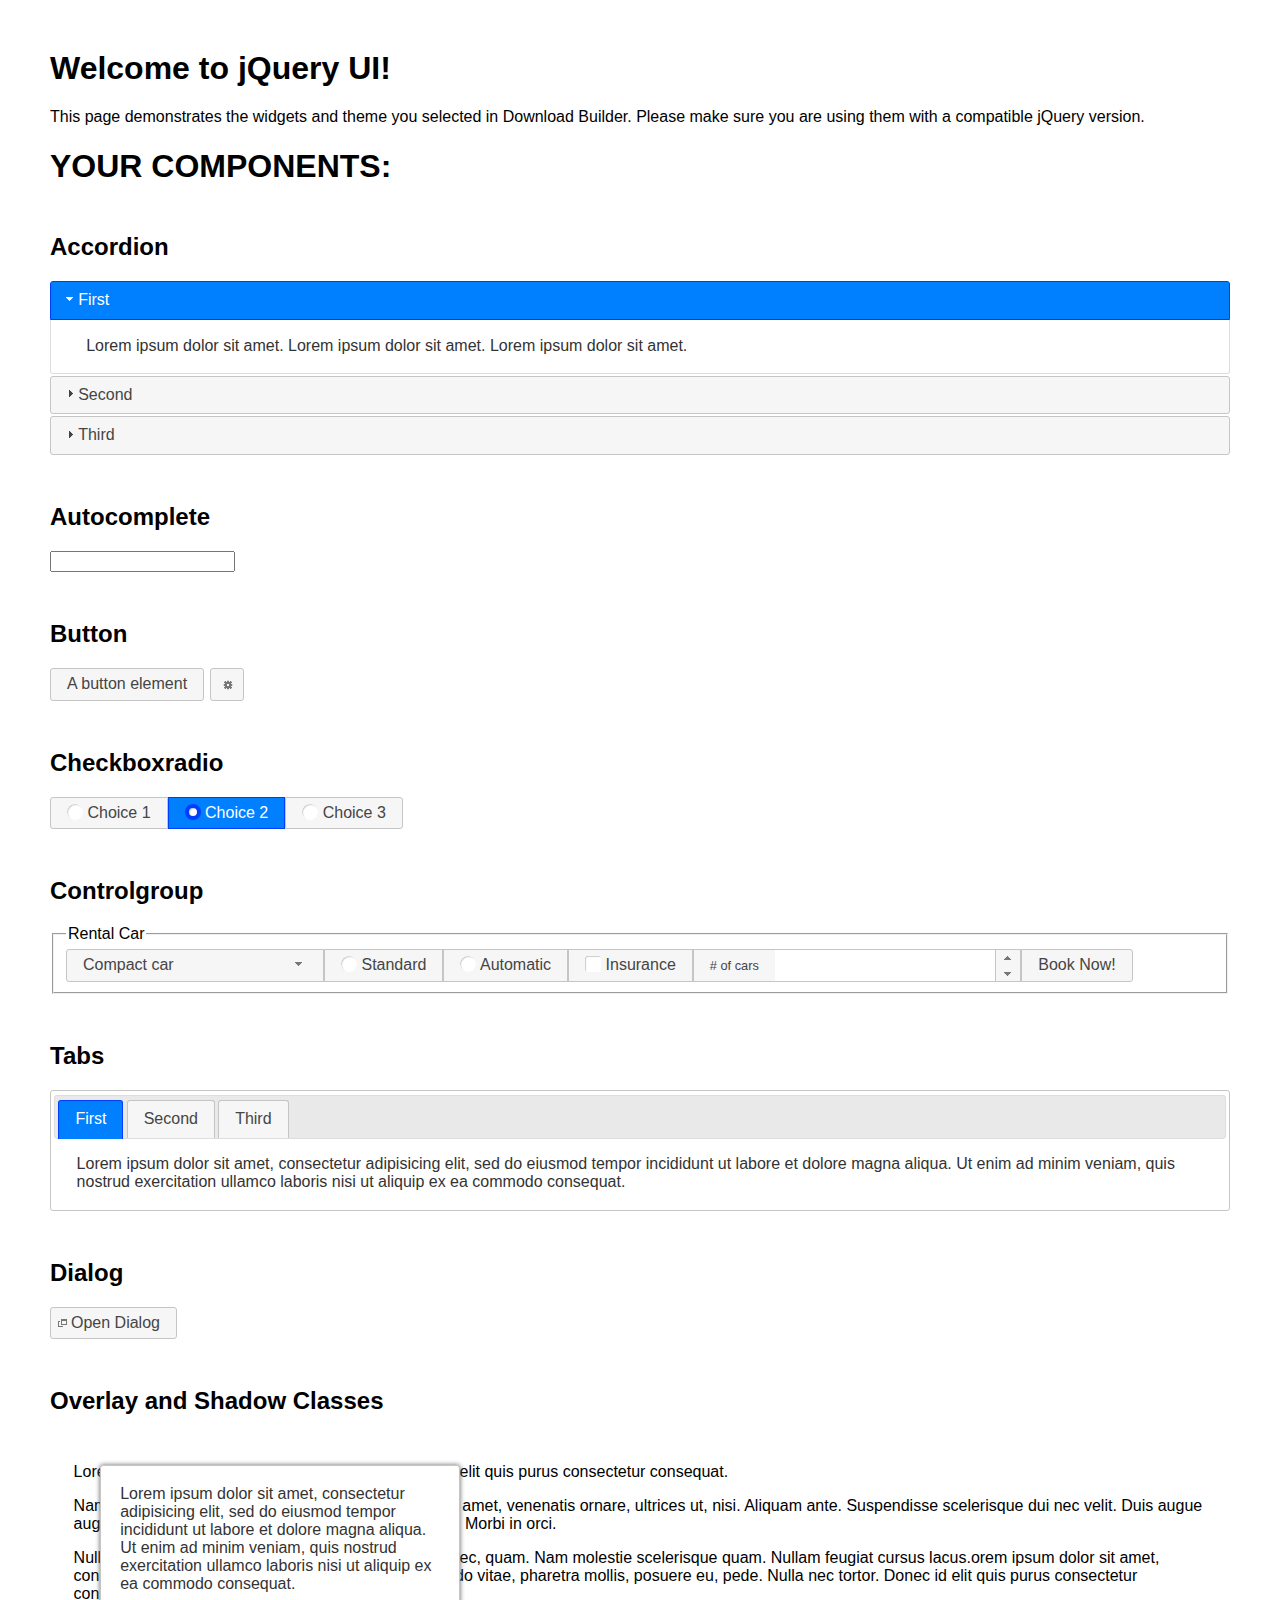
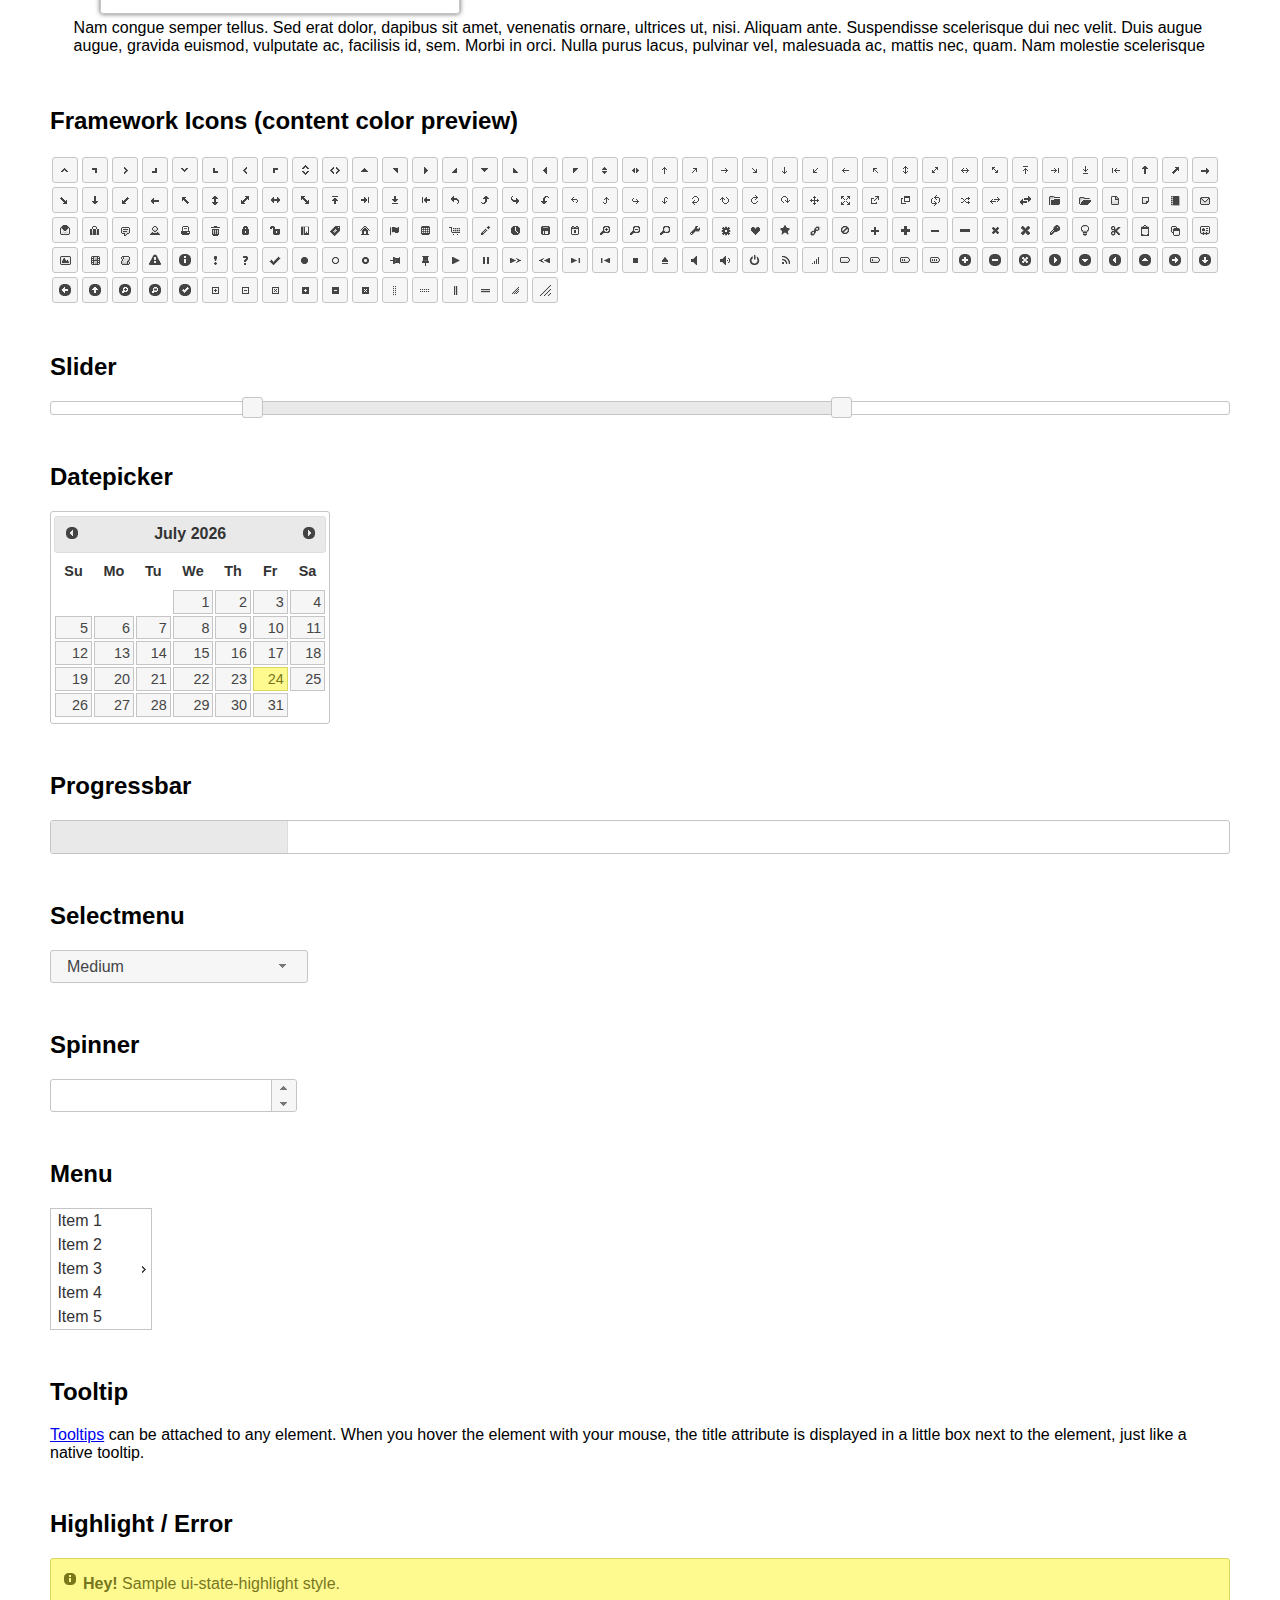
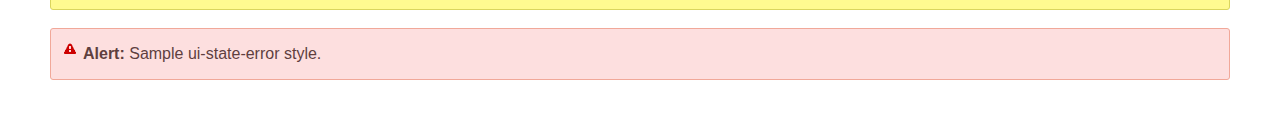
<file: js/libs/jquery-ui-1.12.1/index.html>
<!doctype html>
<html lang="us">
<head>
	<meta charset="utf-8">
	<title>jQuery UI Example Page</title>
	<link href="jquery-ui.css" rel="stylesheet">
	<style>
	body{
		font-family: "Trebuchet MS", sans-serif;
		margin: 50px;
	}
	.demoHeaders {
		margin-top: 2em;
	}
	#dialog-link {
		padding: .4em 1em .4em 20px;
		text-decoration: none;
		position: relative;
	}
	#dialog-link span.ui-icon {
		margin: 0 5px 0 0;
		position: absolute;
		left: .2em;
		top: 50%;
		margin-top: -8px;
	}
	#icons {
		margin: 0;
		padding: 0;
	}
	#icons li {
		margin: 2px;
		position: relative;
		padding: 4px 0;
		cursor: pointer;
		float: left;
		list-style: none;
	}
	#icons span.ui-icon {
		float: left;
		margin: 0 4px;
	}
	.fakewindowcontain .ui-widget-overlay {
		position: absolute;
	}
	select {
		width: 200px;
	}
	</style>
</head>
<body>

<h1>Welcome to jQuery UI!</h1>

<div class="ui-widget">
	<p>This page demonstrates the widgets and theme you selected in Download Builder. Please make sure you are using them with a compatible jQuery version.</p>
</div>

<h1>YOUR COMPONENTS:</h1>


<!-- Accordion -->
<h2 class="demoHeaders">Accordion</h2>
<div id="accordion">
	<h3>First</h3>
	<div>Lorem ipsum dolor sit amet. Lorem ipsum dolor sit amet. Lorem ipsum dolor sit amet.</div>
	<h3>Second</h3>
	<div>Phasellus mattis tincidunt nibh.</div>
	<h3>Third</h3>
	<div>Nam dui erat, auctor a, dignissim quis.</div>
</div>



<!-- Autocomplete -->
<h2 class="demoHeaders">Autocomplete</h2>
<div>
	<input id="autocomplete" title="type &quot;a&quot;">
</div>



<!-- Button -->
<h2 class="demoHeaders">Button</h2>
<button id="button">A button element</button>
<button id="button-icon">An icon-only button</button>



<!-- Checkboxradio -->
<h2 class="demoHeaders">Checkboxradio</h2>
<form style="margin-top: 1em;">
	<div id="radioset">
		<input type="radio" id="radio1" name="radio"><label for="radio1">Choice 1</label>
		<input type="radio" id="radio2" name="radio" checked="checked"><label for="radio2">Choice 2</label>
		<input type="radio" id="radio3" name="radio"><label for="radio3">Choice 3</label>
	</div>
</form>



<!-- Controlgroup -->
<h2 class="demoHeaders">Controlgroup</h2>
<fieldset>
	<legend>Rental Car</legend>
	<div id="controlgroup">
		<select id="car-type">
			<option>Compact car</option>
			<option>Midsize car</option>
			<option>Full size car</option>
			<option>SUV</option>
			<option>Luxury</option>
			<option>Truck</option>
			<option>Van</option>
		</select>
		<label for="transmission-standard">Standard</label>
		<input type="radio" name="transmission" id="transmission-standard">
		<label for="transmission-automatic">Automatic</label>
		<input type="radio" name="transmission" id="transmission-automatic">
		<label for="insurance">Insurance</label>
		<input type="checkbox" name="insurance" id="insurance">
		<label for="horizontal-spinner" class="ui-controlgroup-label"># of cars</label>
		<input id="horizontal-spinner" class="ui-spinner-input">
		<button>Book Now!</button>
	</div>
</fieldset>



<!-- Tabs -->
<h2 class="demoHeaders">Tabs</h2>
<div id="tabs">
	<ul>
		<li><a href="#tabs-1">First</a></li>
		<li><a href="#tabs-2">Second</a></li>
		<li><a href="#tabs-3">Third</a></li>
	</ul>
	<div id="tabs-1">Lorem ipsum dolor sit amet, consectetur adipisicing elit, sed do eiusmod tempor incididunt ut labore et dolore magna aliqua. Ut enim ad minim veniam, quis nostrud exercitation ullamco laboris nisi ut aliquip ex ea commodo consequat.</div>
	<div id="tabs-2">Phasellus mattis tincidunt nibh. Cras orci urna, blandit id, pretium vel, aliquet ornare, felis. Maecenas scelerisque sem non nisl. Fusce sed lorem in enim dictum bibendum.</div>
	<div id="tabs-3">Nam dui erat, auctor a, dignissim quis, sollicitudin eu, felis. Pellentesque nisi urna, interdum eget, sagittis et, consequat vestibulum, lacus. Mauris porttitor ullamcorper augue.</div>
</div>



<h2 class="demoHeaders">Dialog</h2>
<p>
	<button id="dialog-link" class="ui-button ui-corner-all ui-widget">
		<span class="ui-icon ui-icon-newwin"></span>Open Dialog
	</button>
</p>

<h2 class="demoHeaders">Overlay and Shadow Classes</h2>
<div style="position: relative; width: 96%; height: 200px; padding:1% 2%; overflow:hidden;" class="fakewindowcontain">
	<p>Lorem ipsum dolor sit amet,  Nulla nec tortor. Donec id elit quis purus consectetur consequat. </p><p>Nam congue semper tellus. Sed erat dolor, dapibus sit amet, venenatis ornare, ultrices ut, nisi. Aliquam ante. Suspendisse scelerisque dui nec velit. Duis augue augue, gravida euismod, vulputate ac, facilisis id, sem. Morbi in orci. </p><p>Nulla purus lacus, pulvinar vel, malesuada ac, mattis nec, quam. Nam molestie scelerisque quam. Nullam feugiat cursus lacus.orem ipsum dolor sit amet, consectetur adipiscing elit. Donec libero risus, commodo vitae, pharetra mollis, posuere eu, pede. Nulla nec tortor. Donec id elit quis purus consectetur consequat. </p><p>Nam congue semper tellus. Sed erat dolor, dapibus sit amet, venenatis ornare, ultrices ut, nisi. Aliquam ante. Suspendisse scelerisque dui nec velit. Duis augue augue, gravida euismod, vulputate ac, facilisis id, sem. Morbi in orci. Nulla purus lacus, pulvinar vel, malesuada ac, mattis nec, quam. Nam molestie scelerisque quam. </p><p>Nullam feugiat cursus lacus.orem ipsum dolor sit amet, consectetur adipiscing elit. Donec libero risus, commodo vitae, pharetra mollis, posuere eu, pede. Nulla nec tortor. Donec id elit quis purus consectetur consequat. Nam congue semper tellus. Sed erat dolor, dapibus sit amet, venenatis ornare, ultrices ut, nisi. Aliquam ante. </p><p>Suspendisse scelerisque dui nec velit. Duis augue augue, gravida euismod, vulputate ac, facilisis id, sem. Morbi in orci. Nulla purus lacus, pulvinar vel, malesuada ac, mattis nec, quam. Nam molestie scelerisque quam. Nullam feugiat cursus lacus.orem ipsum dolor sit amet, consectetur adipiscing elit. Donec libero risus, commodo vitae, pharetra mollis, posuere eu, pede. Nulla nec tortor. Donec id elit quis purus consectetur consequat. Nam congue semper tellus. Sed erat dolor, dapibus sit amet, venenatis ornare, ultrices ut, nisi. </p>

	<!-- ui-dialog -->
	<div class="ui-widget-overlay ui-front"></div>
	<div style="position: absolute; width: 320px; left: 50px; top: 30px; padding: 1.2em" class="ui-widget ui-front ui-widget-content ui-corner-all ui-widget-shadow">
		Lorem ipsum dolor sit amet, consectetur adipisicing elit, sed do eiusmod tempor incididunt ut labore et dolore magna aliqua. Ut enim ad minim veniam, quis nostrud exercitation ullamco laboris nisi ut aliquip ex ea commodo consequat.
	</div>

</div>

<!-- ui-dialog -->
<div id="dialog" title="Dialog Title">
	<p>Lorem ipsum dolor sit amet, consectetur adipisicing elit, sed do eiusmod tempor incididunt ut labore et dolore magna aliqua. Ut enim ad minim veniam, quis nostrud exercitation ullamco laboris nisi ut aliquip ex ea commodo consequat.</p>
</div>



<h2 class="demoHeaders">Framework Icons (content color preview)</h2>
<ul id="icons" class="ui-widget ui-helper-clearfix">
	<li class="ui-state-default ui-corner-all" title=".ui-icon-caret-1-n"><span class="ui-icon ui-icon-caret-1-n"></span></li>
	<li class="ui-state-default ui-corner-all" title=".ui-icon-caret-1-ne"><span class="ui-icon ui-icon-caret-1-ne"></span></li>
	<li class="ui-state-default ui-corner-all" title=".ui-icon-caret-1-e"><span class="ui-icon ui-icon-caret-1-e"></span></li>
	<li class="ui-state-default ui-corner-all" title=".ui-icon-caret-1-se"><span class="ui-icon ui-icon-caret-1-se"></span></li>
	<li class="ui-state-default ui-corner-all" title=".ui-icon-caret-1-s"><span class="ui-icon ui-icon-caret-1-s"></span></li>
	<li class="ui-state-default ui-corner-all" title=".ui-icon-caret-1-sw"><span class="ui-icon ui-icon-caret-1-sw"></span></li>
	<li class="ui-state-default ui-corner-all" title=".ui-icon-caret-1-w"><span class="ui-icon ui-icon-caret-1-w"></span></li>
	<li class="ui-state-default ui-corner-all" title=".ui-icon-caret-1-nw"><span class="ui-icon ui-icon-caret-1-nw"></span></li>
	<li class="ui-state-default ui-corner-all" title=".ui-icon-caret-2-n-s"><span class="ui-icon ui-icon-caret-2-n-s"></span></li>
	<li class="ui-state-default ui-corner-all" title=".ui-icon-caret-2-e-w"><span class="ui-icon ui-icon-caret-2-e-w"></span></li>
	<li class="ui-state-default ui-corner-all" title=".ui-icon-triangle-1-n"><span class="ui-icon ui-icon-triangle-1-n"></span></li>
	<li class="ui-state-default ui-corner-all" title=".ui-icon-triangle-1-ne"><span class="ui-icon ui-icon-triangle-1-ne"></span></li>
	<li class="ui-state-default ui-corner-all" title=".ui-icon-triangle-1-e"><span class="ui-icon ui-icon-triangle-1-e"></span></li>
	<li class="ui-state-default ui-corner-all" title=".ui-icon-triangle-1-se"><span class="ui-icon ui-icon-triangle-1-se"></span></li>
	<li class="ui-state-default ui-corner-all" title=".ui-icon-triangle-1-s"><span class="ui-icon ui-icon-triangle-1-s"></span></li>
	<li class="ui-state-default ui-corner-all" title=".ui-icon-triangle-1-sw"><span class="ui-icon ui-icon-triangle-1-sw"></span></li>
	<li class="ui-state-default ui-corner-all" title=".ui-icon-triangle-1-w"><span class="ui-icon ui-icon-triangle-1-w"></span></li>
	<li class="ui-state-default ui-corner-all" title=".ui-icon-triangle-1-nw"><span class="ui-icon ui-icon-triangle-1-nw"></span></li>
	<li class="ui-state-default ui-corner-all" title=".ui-icon-triangle-2-n-s"><span class="ui-icon ui-icon-triangle-2-n-s"></span></li>
	<li class="ui-state-default ui-corner-all" title=".ui-icon-triangle-2-e-w"><span class="ui-icon ui-icon-triangle-2-e-w"></span></li>
	<li class="ui-state-default ui-corner-all" title=".ui-icon-arrow-1-n"><span class="ui-icon ui-icon-arrow-1-n"></span></li>
	<li class="ui-state-default ui-corner-all" title=".ui-icon-arrow-1-ne"><span class="ui-icon ui-icon-arrow-1-ne"></span></li>
	<li class="ui-state-default ui-corner-all" title=".ui-icon-arrow-1-e"><span class="ui-icon ui-icon-arrow-1-e"></span></li>
	<li class="ui-state-default ui-corner-all" title=".ui-icon-arrow-1-se"><span class="ui-icon ui-icon-arrow-1-se"></span></li>
	<li class="ui-state-default ui-corner-all" title=".ui-icon-arrow-1-s"><span class="ui-icon ui-icon-arrow-1-s"></span></li>
	<li class="ui-state-default ui-corner-all" title=".ui-icon-arrow-1-sw"><span class="ui-icon ui-icon-arrow-1-sw"></span></li>
	<li class="ui-state-default ui-corner-all" title=".ui-icon-arrow-1-w"><span class="ui-icon ui-icon-arrow-1-w"></span></li>
	<li class="ui-state-default ui-corner-all" title=".ui-icon-arrow-1-nw"><span class="ui-icon ui-icon-arrow-1-nw"></span></li>
	<li class="ui-state-default ui-corner-all" title=".ui-icon-arrow-2-n-s"><span class="ui-icon ui-icon-arrow-2-n-s"></span></li>
	<li class="ui-state-default ui-corner-all" title=".ui-icon-arrow-2-ne-sw"><span class="ui-icon ui-icon-arrow-2-ne-sw"></span></li>
	<li class="ui-state-default ui-corner-all" title=".ui-icon-arrow-2-e-w"><span class="ui-icon ui-icon-arrow-2-e-w"></span></li>
	<li class="ui-state-default ui-corner-all" title=".ui-icon-arrow-2-se-nw"><span class="ui-icon ui-icon-arrow-2-se-nw"></span></li>
	<li class="ui-state-default ui-corner-all" title=".ui-icon-arrowstop-1-n"><span class="ui-icon ui-icon-arrowstop-1-n"></span></li>
	<li class="ui-state-default ui-corner-all" title=".ui-icon-arrowstop-1-e"><span class="ui-icon ui-icon-arrowstop-1-e"></span></li>
	<li class="ui-state-default ui-corner-all" title=".ui-icon-arrowstop-1-s"><span class="ui-icon ui-icon-arrowstop-1-s"></span></li>
	<li class="ui-state-default ui-corner-all" title=".ui-icon-arrowstop-1-w"><span class="ui-icon ui-icon-arrowstop-1-w"></span></li>
	<li class="ui-state-default ui-corner-all" title=".ui-icon-arrowthick-1-n"><span class="ui-icon ui-icon-arrowthick-1-n"></span></li>
	<li class="ui-state-default ui-corner-all" title=".ui-icon-arrowthick-1-ne"><span class="ui-icon ui-icon-arrowthick-1-ne"></span></li>
	<li class="ui-state-default ui-corner-all" title=".ui-icon-arrowthick-1-e"><span class="ui-icon ui-icon-arrowthick-1-e"></span></li>
	<li class="ui-state-default ui-corner-all" title=".ui-icon-arrowthick-1-se"><span class="ui-icon ui-icon-arrowthick-1-se"></span></li>
	<li class="ui-state-default ui-corner-all" title=".ui-icon-arrowthick-1-s"><span class="ui-icon ui-icon-arrowthick-1-s"></span></li>
	<li class="ui-state-default ui-corner-all" title=".ui-icon-arrowthick-1-sw"><span class="ui-icon ui-icon-arrowthick-1-sw"></span></li>
	<li class="ui-state-default ui-corner-all" title=".ui-icon-arrowthick-1-w"><span class="ui-icon ui-icon-arrowthick-1-w"></span></li>
	<li class="ui-state-default ui-corner-all" title=".ui-icon-arrowthick-1-nw"><span class="ui-icon ui-icon-arrowthick-1-nw"></span></li>
	<li class="ui-state-default ui-corner-all" title=".ui-icon-arrowthick-2-n-s"><span class="ui-icon ui-icon-arrowthick-2-n-s"></span></li>
	<li class="ui-state-default ui-corner-all" title=".ui-icon-arrowthick-2-ne-sw"><span class="ui-icon ui-icon-arrowthick-2-ne-sw"></span></li>
	<li class="ui-state-default ui-corner-all" title=".ui-icon-arrowthick-2-e-w"><span class="ui-icon ui-icon-arrowthick-2-e-w"></span></li>
	<li class="ui-state-default ui-corner-all" title=".ui-icon-arrowthick-2-se-nw"><span class="ui-icon ui-icon-arrowthick-2-se-nw"></span></li>
	<li class="ui-state-default ui-corner-all" title=".ui-icon-arrowthickstop-1-n"><span class="ui-icon ui-icon-arrowthickstop-1-n"></span></li>
	<li class="ui-state-default ui-corner-all" title=".ui-icon-arrowthickstop-1-e"><span class="ui-icon ui-icon-arrowthickstop-1-e"></span></li>
	<li class="ui-state-default ui-corner-all" title=".ui-icon-arrowthickstop-1-s"><span class="ui-icon ui-icon-arrowthickstop-1-s"></span></li>
	<li class="ui-state-default ui-corner-all" title=".ui-icon-arrowthickstop-1-w"><span class="ui-icon ui-icon-arrowthickstop-1-w"></span></li>
	<li class="ui-state-default ui-corner-all" title=".ui-icon-arrowreturnthick-1-w"><span class="ui-icon ui-icon-arrowreturnthick-1-w"></span></li>
	<li class="ui-state-default ui-corner-all" title=".ui-icon-arrowreturnthick-1-n"><span class="ui-icon ui-icon-arrowreturnthick-1-n"></span></li>
	<li class="ui-state-default ui-corner-all" title=".ui-icon-arrowreturnthick-1-e"><span class="ui-icon ui-icon-arrowreturnthick-1-e"></span></li>
	<li class="ui-state-default ui-corner-all" title=".ui-icon-arrowreturnthick-1-s"><span class="ui-icon ui-icon-arrowreturnthick-1-s"></span></li>
	<li class="ui-state-default ui-corner-all" title=".ui-icon-arrowreturn-1-w"><span class="ui-icon ui-icon-arrowreturn-1-w"></span></li>
	<li class="ui-state-default ui-corner-all" title=".ui-icon-arrowreturn-1-n"><span class="ui-icon ui-icon-arrowreturn-1-n"></span></li>
	<li class="ui-state-default ui-corner-all" title=".ui-icon-arrowreturn-1-e"><span class="ui-icon ui-icon-arrowreturn-1-e"></span></li>
	<li class="ui-state-default ui-corner-all" title=".ui-icon-arrowreturn-1-s"><span class="ui-icon ui-icon-arrowreturn-1-s"></span></li>
	<li class="ui-state-default ui-corner-all" title=".ui-icon-arrowrefresh-1-w"><span class="ui-icon ui-icon-arrowrefresh-1-w"></span></li>
	<li class="ui-state-default ui-corner-all" title=".ui-icon-arrowrefresh-1-n"><span class="ui-icon ui-icon-arrowrefresh-1-n"></span></li>
	<li class="ui-state-default ui-corner-all" title=".ui-icon-arrowrefresh-1-e"><span class="ui-icon ui-icon-arrowrefresh-1-e"></span></li>
	<li class="ui-state-default ui-corner-all" title=".ui-icon-arrowrefresh-1-s"><span class="ui-icon ui-icon-arrowrefresh-1-s"></span></li>
	<li class="ui-state-default ui-corner-all" title=".ui-icon-arrow-4"><span class="ui-icon ui-icon-arrow-4"></span></li>
	<li class="ui-state-default ui-corner-all" title=".ui-icon-arrow-4-diag"><span class="ui-icon ui-icon-arrow-4-diag"></span></li>
	<li class="ui-state-default ui-corner-all" title=".ui-icon-extlink"><span class="ui-icon ui-icon-extlink"></span></li>
	<li class="ui-state-default ui-corner-all" title=".ui-icon-newwin"><span class="ui-icon ui-icon-newwin"></span></li>
	<li class="ui-state-default ui-corner-all" title=".ui-icon-refresh"><span class="ui-icon ui-icon-refresh"></span></li>
	<li class="ui-state-default ui-corner-all" title=".ui-icon-shuffle"><span class="ui-icon ui-icon-shuffle"></span></li>
	<li class="ui-state-default ui-corner-all" title=".ui-icon-transfer-e-w"><span class="ui-icon ui-icon-transfer-e-w"></span></li>
	<li class="ui-state-default ui-corner-all" title=".ui-icon-transferthick-e-w"><span class="ui-icon ui-icon-transferthick-e-w"></span></li>
	<li class="ui-state-default ui-corner-all" title=".ui-icon-folder-collapsed"><span class="ui-icon ui-icon-folder-collapsed"></span></li>
	<li class="ui-state-default ui-corner-all" title=".ui-icon-folder-open"><span class="ui-icon ui-icon-folder-open"></span></li>
	<li class="ui-state-default ui-corner-all" title=".ui-icon-document"><span class="ui-icon ui-icon-document"></span></li>
	<li class="ui-state-default ui-corner-all" title=".ui-icon-document-b"><span class="ui-icon ui-icon-document-b"></span></li>
	<li class="ui-state-default ui-corner-all" title=".ui-icon-note"><span class="ui-icon ui-icon-note"></span></li>
	<li class="ui-state-default ui-corner-all" title=".ui-icon-mail-closed"><span class="ui-icon ui-icon-mail-closed"></span></li>
	<li class="ui-state-default ui-corner-all" title=".ui-icon-mail-open"><span class="ui-icon ui-icon-mail-open"></span></li>
	<li class="ui-state-default ui-corner-all" title=".ui-icon-suitcase"><span class="ui-icon ui-icon-suitcase"></span></li>
	<li class="ui-state-default ui-corner-all" title=".ui-icon-comment"><span class="ui-icon ui-icon-comment"></span></li>
	<li class="ui-state-default ui-corner-all" title=".ui-icon-person"><span class="ui-icon ui-icon-person"></span></li>
	<li class="ui-state-default ui-corner-all" title=".ui-icon-print"><span class="ui-icon ui-icon-print"></span></li>
	<li class="ui-state-default ui-corner-all" title=".ui-icon-trash"><span class="ui-icon ui-icon-trash"></span></li>
	<li class="ui-state-default ui-corner-all" title=".ui-icon-locked"><span class="ui-icon ui-icon-locked"></span></li>
	<li class="ui-state-default ui-corner-all" title=".ui-icon-unlocked"><span class="ui-icon ui-icon-unlocked"></span></li>
	<li class="ui-state-default ui-corner-all" title=".ui-icon-bookmark"><span class="ui-icon ui-icon-bookmark"></span></li>
	<li class="ui-state-default ui-corner-all" title=".ui-icon-tag"><span class="ui-icon ui-icon-tag"></span></li>
	<li class="ui-state-default ui-corner-all" title=".ui-icon-home"><span class="ui-icon ui-icon-home"></span></li>
	<li class="ui-state-default ui-corner-all" title=".ui-icon-flag"><span class="ui-icon ui-icon-flag"></span></li>
	<li class="ui-state-default ui-corner-all" title=".ui-icon-calculator"><span class="ui-icon ui-icon-calculator"></span></li>
	<li class="ui-state-default ui-corner-all" title=".ui-icon-cart"><span class="ui-icon ui-icon-cart"></span></li>
	<li class="ui-state-default ui-corner-all" title=".ui-icon-pencil"><span class="ui-icon ui-icon-pencil"></span></li>
	<li class="ui-state-default ui-corner-all" title=".ui-icon-clock"><span class="ui-icon ui-icon-clock"></span></li>
	<li class="ui-state-default ui-corner-all" title=".ui-icon-disk"><span class="ui-icon ui-icon-disk"></span></li>
	<li class="ui-state-default ui-corner-all" title=".ui-icon-calendar"><span class="ui-icon ui-icon-calendar"></span></li>
	<li class="ui-state-default ui-corner-all" title=".ui-icon-zoomin"><span class="ui-icon ui-icon-zoomin"></span></li>
	<li class="ui-state-default ui-corner-all" title=".ui-icon-zoomout"><span class="ui-icon ui-icon-zoomout"></span></li>
	<li class="ui-state-default ui-corner-all" title=".ui-icon-search"><span class="ui-icon ui-icon-search"></span></li>
	<li class="ui-state-default ui-corner-all" title=".ui-icon-wrench"><span class="ui-icon ui-icon-wrench"></span></li>
	<li class="ui-state-default ui-corner-all" title=".ui-icon-gear"><span class="ui-icon ui-icon-gear"></span></li>
	<li class="ui-state-default ui-corner-all" title=".ui-icon-heart"><span class="ui-icon ui-icon-heart"></span></li>
	<li class="ui-state-default ui-corner-all" title=".ui-icon-star"><span class="ui-icon ui-icon-star"></span></li>
	<li class="ui-state-default ui-corner-all" title=".ui-icon-link"><span class="ui-icon ui-icon-link"></span></li>
	<li class="ui-state-default ui-corner-all" title=".ui-icon-cancel"><span class="ui-icon ui-icon-cancel"></span></li>
	<li class="ui-state-default ui-corner-all" title=".ui-icon-plus"><span class="ui-icon ui-icon-plus"></span></li>
	<li class="ui-state-default ui-corner-all" title=".ui-icon-plusthick"><span class="ui-icon ui-icon-plusthick"></span></li>
	<li class="ui-state-default ui-corner-all" title=".ui-icon-minus"><span class="ui-icon ui-icon-minus"></span></li>
	<li class="ui-state-default ui-corner-all" title=".ui-icon-minusthick"><span class="ui-icon ui-icon-minusthick"></span></li>
	<li class="ui-state-default ui-corner-all" title=".ui-icon-close"><span class="ui-icon ui-icon-close"></span></li>
	<li class="ui-state-default ui-corner-all" title=".ui-icon-closethick"><span class="ui-icon ui-icon-closethick"></span></li>
	<li class="ui-state-default ui-corner-all" title=".ui-icon-key"><span class="ui-icon ui-icon-key"></span></li>
	<li class="ui-state-default ui-corner-all" title=".ui-icon-lightbulb"><span class="ui-icon ui-icon-lightbulb"></span></li>
	<li class="ui-state-default ui-corner-all" title=".ui-icon-scissors"><span class="ui-icon ui-icon-scissors"></span></li>
	<li class="ui-state-default ui-corner-all" title=".ui-icon-clipboard"><span class="ui-icon ui-icon-clipboard"></span></li>
	<li class="ui-state-default ui-corner-all" title=".ui-icon-copy"><span class="ui-icon ui-icon-copy"></span></li>
	<li class="ui-state-default ui-corner-all" title=".ui-icon-contact"><span class="ui-icon ui-icon-contact"></span></li>
	<li class="ui-state-default ui-corner-all" title=".ui-icon-image"><span class="ui-icon ui-icon-image"></span></li>
	<li class="ui-state-default ui-corner-all" title=".ui-icon-video"><span class="ui-icon ui-icon-video"></span></li>
	<li class="ui-state-default ui-corner-all" title=".ui-icon-script"><span class="ui-icon ui-icon-script"></span></li>
	<li class="ui-state-default ui-corner-all" title=".ui-icon-alert"><span class="ui-icon ui-icon-alert"></span></li>
	<li class="ui-state-default ui-corner-all" title=".ui-icon-info"><span class="ui-icon ui-icon-info"></span></li>
	<li class="ui-state-default ui-corner-all" title=".ui-icon-notice"><span class="ui-icon ui-icon-notice"></span></li>
	<li class="ui-state-default ui-corner-all" title=".ui-icon-help"><span class="ui-icon ui-icon-help"></span></li>
	<li class="ui-state-default ui-corner-all" title=".ui-icon-check"><span class="ui-icon ui-icon-check"></span></li>
	<li class="ui-state-default ui-corner-all" title=".ui-icon-bullet"><span class="ui-icon ui-icon-bullet"></span></li>
	<li class="ui-state-default ui-corner-all" title=".ui-icon-radio-off"><span class="ui-icon ui-icon-radio-off"></span></li>
	<li class="ui-state-default ui-corner-all" title=".ui-icon-radio-on"><span class="ui-icon ui-icon-radio-on"></span></li>
	<li class="ui-state-default ui-corner-all" title=".ui-icon-pin-w"><span class="ui-icon ui-icon-pin-w"></span></li>
	<li class="ui-state-default ui-corner-all" title=".ui-icon-pin-s"><span class="ui-icon ui-icon-pin-s"></span></li>
	<li class="ui-state-default ui-corner-all" title=".ui-icon-play"><span class="ui-icon ui-icon-play"></span></li>
	<li class="ui-state-default ui-corner-all" title=".ui-icon-pause"><span class="ui-icon ui-icon-pause"></span></li>
	<li class="ui-state-default ui-corner-all" title=".ui-icon-seek-next"><span class="ui-icon ui-icon-seek-next"></span></li>
	<li class="ui-state-default ui-corner-all" title=".ui-icon-seek-prev"><span class="ui-icon ui-icon-seek-prev"></span></li>
	<li class="ui-state-default ui-corner-all" title=".ui-icon-seek-end"><span class="ui-icon ui-icon-seek-end"></span></li>
	<li class="ui-state-default ui-corner-all" title=".ui-icon-seek-first"><span class="ui-icon ui-icon-seek-first"></span></li>
	<li class="ui-state-default ui-corner-all" title=".ui-icon-stop"><span class="ui-icon ui-icon-stop"></span></li>
	<li class="ui-state-default ui-corner-all" title=".ui-icon-eject"><span class="ui-icon ui-icon-eject"></span></li>
	<li class="ui-state-default ui-corner-all" title=".ui-icon-volume-off"><span class="ui-icon ui-icon-volume-off"></span></li>
	<li class="ui-state-default ui-corner-all" title=".ui-icon-volume-on"><span class="ui-icon ui-icon-volume-on"></span></li>
	<li class="ui-state-default ui-corner-all" title=".ui-icon-power"><span class="ui-icon ui-icon-power"></span></li>
	<li class="ui-state-default ui-corner-all" title=".ui-icon-signal-diag"><span class="ui-icon ui-icon-signal-diag"></span></li>
	<li class="ui-state-default ui-corner-all" title=".ui-icon-signal"><span class="ui-icon ui-icon-signal"></span></li>
	<li class="ui-state-default ui-corner-all" title=".ui-icon-battery-0"><span class="ui-icon ui-icon-battery-0"></span></li>
	<li class="ui-state-default ui-corner-all" title=".ui-icon-battery-1"><span class="ui-icon ui-icon-battery-1"></span></li>
	<li class="ui-state-default ui-corner-all" title=".ui-icon-battery-2"><span class="ui-icon ui-icon-battery-2"></span></li>
	<li class="ui-state-default ui-corner-all" title=".ui-icon-battery-3"><span class="ui-icon ui-icon-battery-3"></span></li>
	<li class="ui-state-default ui-corner-all" title=".ui-icon-circle-plus"><span class="ui-icon ui-icon-circle-plus"></span></li>
	<li class="ui-state-default ui-corner-all" title=".ui-icon-circle-minus"><span class="ui-icon ui-icon-circle-minus"></span></li>
	<li class="ui-state-default ui-corner-all" title=".ui-icon-circle-close"><span class="ui-icon ui-icon-circle-close"></span></li>
	<li class="ui-state-default ui-corner-all" title=".ui-icon-circle-triangle-e"><span class="ui-icon ui-icon-circle-triangle-e"></span></li>
	<li class="ui-state-default ui-corner-all" title=".ui-icon-circle-triangle-s"><span class="ui-icon ui-icon-circle-triangle-s"></span></li>
	<li class="ui-state-default ui-corner-all" title=".ui-icon-circle-triangle-w"><span class="ui-icon ui-icon-circle-triangle-w"></span></li>
	<li class="ui-state-default ui-corner-all" title=".ui-icon-circle-triangle-n"><span class="ui-icon ui-icon-circle-triangle-n"></span></li>
	<li class="ui-state-default ui-corner-all" title=".ui-icon-circle-arrow-e"><span class="ui-icon ui-icon-circle-arrow-e"></span></li>
	<li class="ui-state-default ui-corner-all" title=".ui-icon-circle-arrow-s"><span class="ui-icon ui-icon-circle-arrow-s"></span></li>
	<li class="ui-state-default ui-corner-all" title=".ui-icon-circle-arrow-w"><span class="ui-icon ui-icon-circle-arrow-w"></span></li>
	<li class="ui-state-default ui-corner-all" title=".ui-icon-circle-arrow-n"><span class="ui-icon ui-icon-circle-arrow-n"></span></li>
	<li class="ui-state-default ui-corner-all" title=".ui-icon-circle-zoomin"><span class="ui-icon ui-icon-circle-zoomin"></span></li>
	<li class="ui-state-default ui-corner-all" title=".ui-icon-circle-zoomout"><span class="ui-icon ui-icon-circle-zoomout"></span></li>
	<li class="ui-state-default ui-corner-all" title=".ui-icon-circle-check"><span class="ui-icon ui-icon-circle-check"></span></li>
	<li class="ui-state-default ui-corner-all" title=".ui-icon-circlesmall-plus"><span class="ui-icon ui-icon-circlesmall-plus"></span></li>
	<li class="ui-state-default ui-corner-all" title=".ui-icon-circlesmall-minus"><span class="ui-icon ui-icon-circlesmall-minus"></span></li>
	<li class="ui-state-default ui-corner-all" title=".ui-icon-circlesmall-close"><span class="ui-icon ui-icon-circlesmall-close"></span></li>
	<li class="ui-state-default ui-corner-all" title=".ui-icon-squaresmall-plus"><span class="ui-icon ui-icon-squaresmall-plus"></span></li>
	<li class="ui-state-default ui-corner-all" title=".ui-icon-squaresmall-minus"><span class="ui-icon ui-icon-squaresmall-minus"></span></li>
	<li class="ui-state-default ui-corner-all" title=".ui-icon-squaresmall-close"><span class="ui-icon ui-icon-squaresmall-close"></span></li>
	<li class="ui-state-default ui-corner-all" title=".ui-icon-grip-dotted-vertical"><span class="ui-icon ui-icon-grip-dotted-vertical"></span></li>
	<li class="ui-state-default ui-corner-all" title=".ui-icon-grip-dotted-horizontal"><span class="ui-icon ui-icon-grip-dotted-horizontal"></span></li>
	<li class="ui-state-default ui-corner-all" title=".ui-icon-grip-solid-vertical"><span class="ui-icon ui-icon-grip-solid-vertical"></span></li>
	<li class="ui-state-default ui-corner-all" title=".ui-icon-grip-solid-horizontal"><span class="ui-icon ui-icon-grip-solid-horizontal"></span></li>
	<li class="ui-state-default ui-corner-all" title=".ui-icon-gripsmall-diagonal-se"><span class="ui-icon ui-icon-gripsmall-diagonal-se"></span></li>
	<li class="ui-state-default ui-corner-all" title=".ui-icon-grip-diagonal-se"><span class="ui-icon ui-icon-grip-diagonal-se"></span></li>
</ul>


<!-- Slider -->
<h2 class="demoHeaders">Slider</h2>
<div id="slider"></div>



<!-- Datepicker -->
<h2 class="demoHeaders">Datepicker</h2>
<div id="datepicker"></div>



<!-- Progressbar -->
<h2 class="demoHeaders">Progressbar</h2>
<div id="progressbar"></div>



<!-- Progressbar -->
<h2 class="demoHeaders">Selectmenu</h2>
<select id="selectmenu">
	<option>Slower</option>
	<option>Slow</option>
	<option selected="selected">Medium</option>
	<option>Fast</option>
	<option>Faster</option>
</select>



<!-- Spinner -->
<h2 class="demoHeaders">Spinner</h2>
<input id="spinner">



<!-- Menu -->
<h2 class="demoHeaders">Menu</h2>
<ul style="width:100px;" id="menu">
	<li><div>Item 1</div></li>
	<li><div>Item 2</div></li>
	<li><div>Item 3</div>
		<ul>
			<li><div>Item 3-1</div></li>
			<li><div>Item 3-2</div></li>
			<li><div>Item 3-3</div></li>
			<li><div>Item 3-4</div></li>
			<li><div>Item 3-5</div></li>
		</ul>
	</li>
	<li><div>Item 4</div></li>
	<li><div>Item 5</div></li>
</ul>



<!-- Tooltip -->
<h2 class="demoHeaders">Tooltip</h2>
<p id="tooltip">
	<a href="#" title="That&apos;s what this widget is">Tooltips</a> can be attached to any element. When you hover
the element with your mouse, the title attribute is displayed in a little box next to the element, just like a native tooltip.
</p>


<!-- Highlight / Error -->
<h2 class="demoHeaders">Highlight / Error</h2>
<div class="ui-widget">
	<div class="ui-state-highlight ui-corner-all" style="margin-top: 20px; padding: 0 .7em;">
		<p><span class="ui-icon ui-icon-info" style="float: left; margin-right: .3em;"></span>
		<strong>Hey!</strong> Sample ui-state-highlight style.</p>
	</div>
</div>
<br>
<div class="ui-widget">
	<div class="ui-state-error ui-corner-all" style="padding: 0 .7em;">
		<p><span class="ui-icon ui-icon-alert" style="float: left; margin-right: .3em;"></span>
		<strong>Alert:</strong> Sample ui-state-error style.</p>
	</div>
</div>

<script src="external/jquery/jquery.js"></script>
<script src="jquery-ui.js"></script>
<script>

$( "#accordion" ).accordion();



var availableTags = [
	"ActionScript",
	"AppleScript",
	"Asp",
	"BASIC",
	"C",
	"C++",
	"Clojure",
	"COBOL",
	"ColdFusion",
	"Erlang",
	"Fortran",
	"Groovy",
	"Haskell",
	"Java",
	"JavaScript",
	"Lisp",
	"Perl",
	"PHP",
	"Python",
	"Ruby",
	"Scala",
	"Scheme"
];
$( "#autocomplete" ).autocomplete({
	source: availableTags
});



$( "#button" ).button();
$( "#button-icon" ).button({
	icon: "ui-icon-gear",
	showLabel: false
});



$( "#radioset" ).buttonset();



$( "#controlgroup" ).controlgroup();



$( "#tabs" ).tabs();



$( "#dialog" ).dialog({
	autoOpen: false,
	width: 400,
	buttons: [
		{
			text: "Ok",
			click: function() {
				$( this ).dialog( "close" );
			}
		},
		{
			text: "Cancel",
			click: function() {
				$( this ).dialog( "close" );
			}
		}
	]
});

// Link to open the dialog
$( "#dialog-link" ).click(function( event ) {
	$( "#dialog" ).dialog( "open" );
	event.preventDefault();
});



$( "#datepicker" ).datepicker({
	inline: true
});



$( "#slider" ).slider({
	range: true,
	values: [ 17, 67 ]
});



$( "#progressbar" ).progressbar({
	value: 20
});



$( "#spinner" ).spinner();



$( "#menu" ).menu();



$( "#tooltip" ).tooltip();



$( "#selectmenu" ).selectmenu();


// Hover states on the static widgets
$( "#dialog-link, #icons li" ).hover(
	function() {
		$( this ).addClass( "ui-state-hover" );
	},
	function() {
		$( this ).removeClass( "ui-state-hover" );
	}
);
</script>
</body>
</html>
</file>
